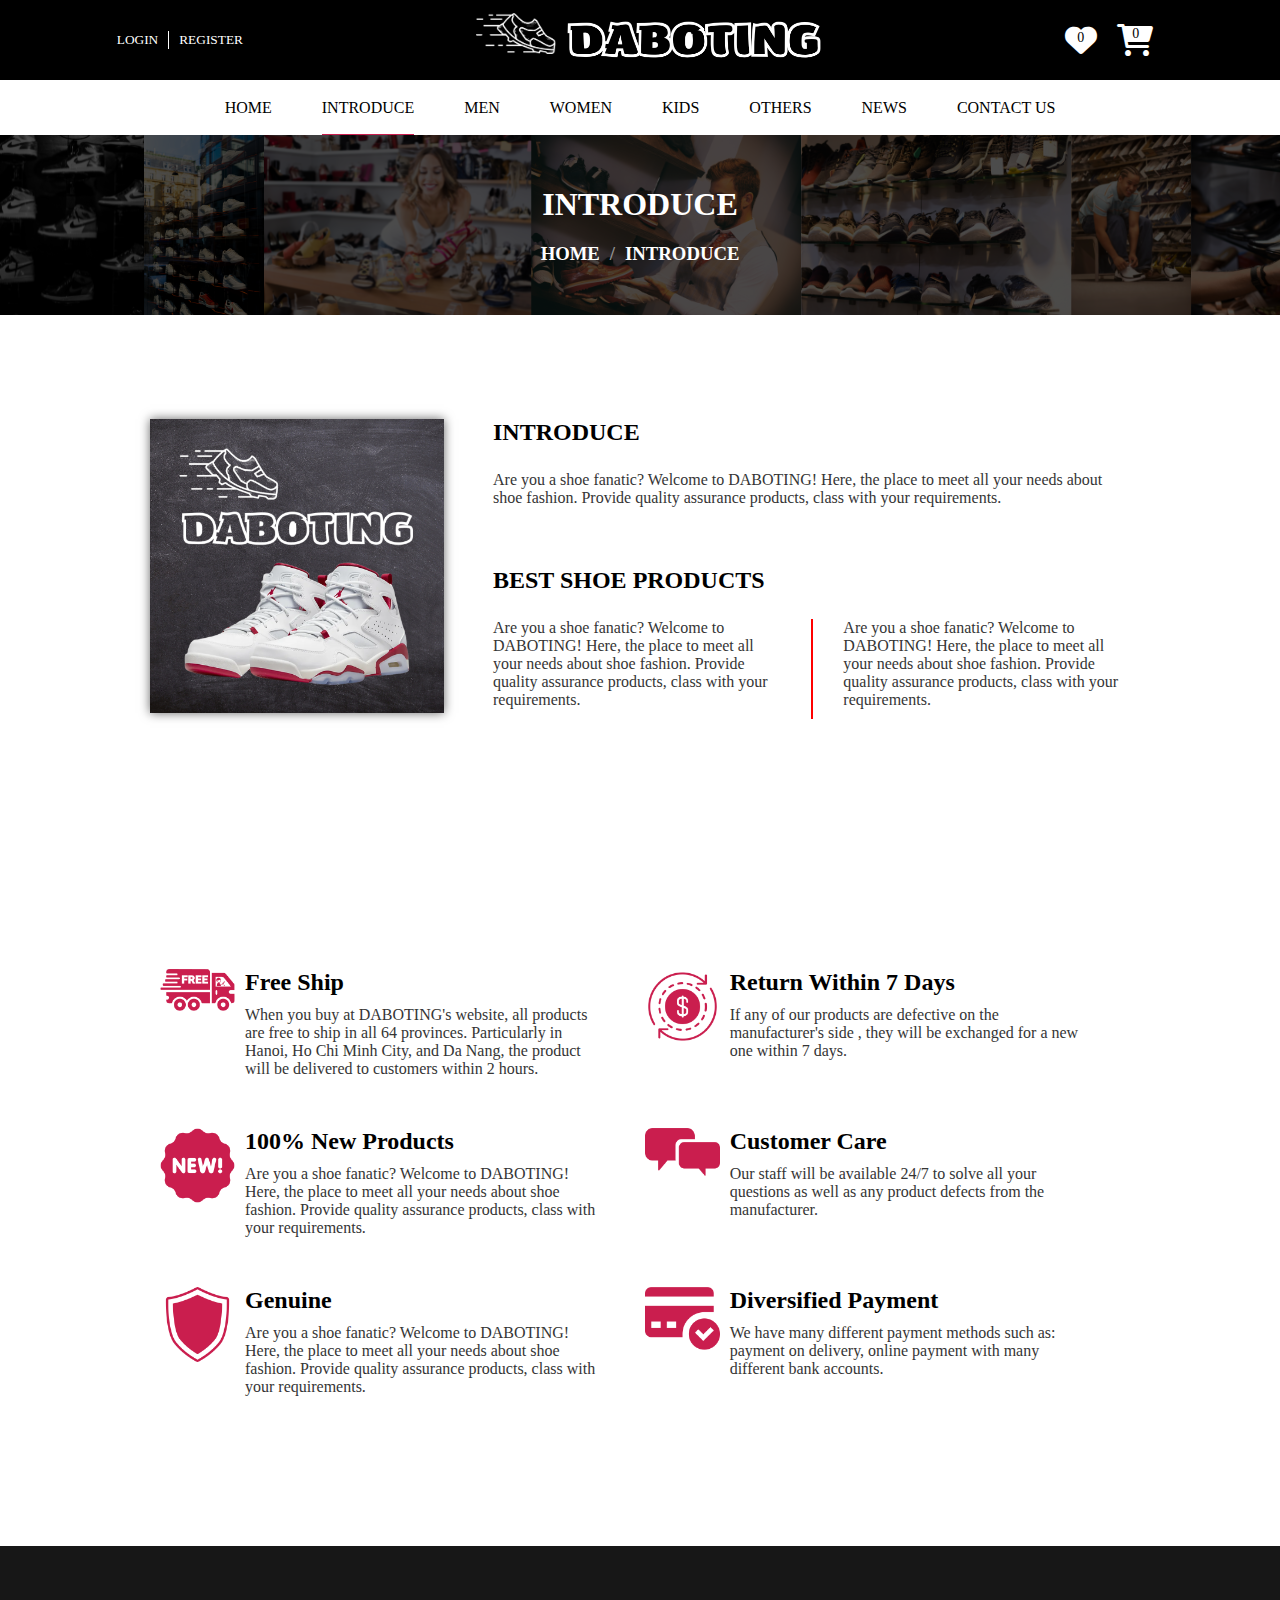
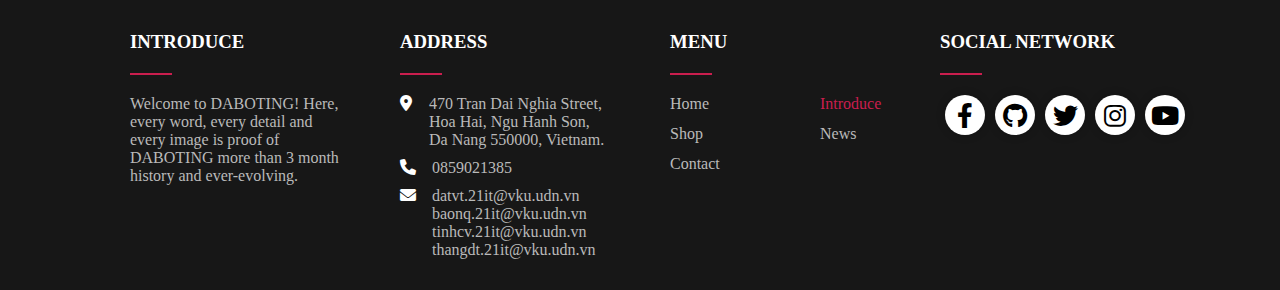
<file: introduce.html>
<!DOCTYPE html>
<html lang="en">
<head>
    <meta charset="UTF-8">
    <meta http-equiv="X-UA-Compatible" content="IE=edge">
    <meta name="viewport" content="width=device-width, initial-scale=1.0">
    <link rel="stylesheet" href="./assets/css/main.css">
    <link rel="stylesheet" href="./assets/css/introduce.css">
    <link rel="stylesheet" href="./assets/fonts/fontawesome-free-6.0.0-web/css/all.css">
    <link rel="icon" href="./assets/img/logo4.png" type="image/x-icon">
    <title>D A B O T I N G</title>
</head>
<body>
    <div class="container">
        <!-- Header -->
        <div id="header" class="animation">
            <!-- Header top -->
            <div class="header__top">
                <div class="header__top--register-login">
                    <button class="header__top--register-login-btn btn_login">
                        <p>LOGIN</p>
                    </button>
                    <hr>
                    <button class="header__top--register-login-btn btn_register">
                        <p>REGISTER</p>
                    </button>
                </div>
                <a href="./home.html" class="header__top--logo" style="text-align: center; text-decoration: none; display: flex;">
                    <img src="./assets/img/logo.png" style="width: 80px; height: 41.2px; margin-right: 10px;" alt="">
                    <img src="./assets/img/name.png" style="height: 49px; width: auto; margin-top: 5px;" alt="">
                </a>
                <div class="header__top--cart">
                    <div class="header__top-heart">
                        <i class="fa-solid fa-heart"></i>
                        <span class="count_favorite">0</span>
                        <div class="heart__hover">
                            <div class="heart__hover-head">
                                <p>My Favourites</p>
                            </div>
                            <div class="heart__hover-body">
                                <div  class="heart__hover-list">
                                    <div class="no_favorite">
                                        No favorite products yet
                                    </div>
                                </div>
                                <div class="heart__add-cart">
                                    <button>Add to cart</button>
                                </div>
                            </div>
                        </div>
                    </div>
                    <div class="header__top-shop">
                        <i class="fa-solid fa-cart-shopping"></i>
                        <span class="count_cart">0</span>
                        <div class="shop__hover">
                            <div class="cart__hover-head">
                                <p>My Cart</p>
                            </div>
                            <div class="cart__hover-body">
                                <div class="cart__hover-list">  
                                    <div class="no_product">
                                        Your cart has no products
                                    </div>
                                </div>
                                <div class="cart_payment-pay">
                                    <span>
                                        Total money: <span class="total">0$</span>
                                    </span>
                                    <button>Payment</button>
                                </div>
                            </div>
                        </div>
                    </div>
                    
                </div>
            </div>
            <!-- Lo go -->

            <!-- Header Bottom -->
            <div class="header__bottom">
                <div class="header__bottom--list">

                    <div class="header__bottom--item">
                        <a href="./home.html" class="header__bottom--link ">HOME</a>
                    </div>
                    <div class="header__bottom--item">
                        <a href="./introduce.html" class="header__bottom--link header__bottom--link-main header__bottom--link-focus">INTRODUCE</a>
                    </div>                              
                    <div class="header__bottom--item">
                        <a href="./men.html" class="header__bottom--link">MEN</a>
                    </div>                              
                    <div class="header__bottom--item">
                        <a href="./women.html" class="header__bottom--link">WOMEN</a>
                    </div>                              
                    <div class="header__bottom--item">
                        <a href="./kids.html" class="header__bottom--link">KIDS</a>
                    </div>                              
                    <div class="header__bottom--item">
                        <a href="./others.html" class="header__bottom--link">OTHERS</a>
                    </div>                              
                    <div class="header__bottom--item">
                        <a href="./news.html" class="header__bottom--link">NEWS</a>
                    </div>                              
                    <div class="header__bottom--item">
                        <a href="./contact.html" class="header__bottom--link">CONTACT US</a>
                    </div>
                </div>
                
            </div>
        </div>

        <!-- Login vs Register -->

        <!-- Form đăng ký -->
        <div class="register">
            <div class="register-content">
                <div class="close-register">
                    <button class="btn_close-register"><i class="fa-solid fa-xmark"></i></button>
                </div>
                <h1>Register</h1>
                <form>
                    <div class="form-control">
                        <input type="text" id="username" name="username" placeholder="Username"/>
                    </div>
                    <div class="form-control">
                        <input type="email" id="email" name="email" placeholder="Email"/>
                    </div>
                    <div class="form-control">
                        <input type="password" id="password" name="password" placeholder="Password"/>
                    </div>
                    <div class="form-control">
                        <input type="password" id="repassword" name="repassword" placeholder="Repassword"/>
                    </div>
                    <input type="submit" value="REGISTER"/>
                    <div class="signup_link">
                        I already have an account.    <a href="#">Login</a>
                    </div>
                </form>
            </div>
        </div>
        
        <!-- Form đăng nhập -->
        <div class="login">
            <div class="login-content">
                <div class="close-login">
                    <button class="btn_close-login"><i class="fa-solid fa-xmark"></i></button>
                </div>
                <h1>Login</h1>
                <form>
                    <div class="form-control">
                        <input type="text" id="username" name="username" placeholder="Username"/>
                    </div>
                    <div class="form-control">
                        <input type="password" id="password" name="password" placeholder="Password"/>
                    </div>
                    <input type="submit" value="LOGIN"/>
                    <div class="signup_link">
                        I can't remember my password.    <a href="#">Register</a>
                    </div>
                </form>
            </div>
        </div>

        <!-- Body -->
        
        <div class="body">
            <div class="img-intro">
                <img src="./assets/img/intro/img-introduce.png" alt="">
                <div class="back-ground"></div>
                <div class="text-intro">
                    <h1>INTRODUCE</h1>
                    <div style="display: flex; width: 100%; justify-content: center;">
                        <a href="./home.html"><h3>HOME</h3></a>
                        <h3 style="color: #949494; margin: 0 10px;">/</h3>
                        <h3>INTRODUCE</h3>
                    </div>
                </div>
            </div>
            <div class="shoe-intro">
                <div class="img">
                    <img src="./assets/img/intro/intro-shoe.png" alt="">
                </div>
                <div class="text">
                    <div class="text__head">
                        <h2>INTRODUCE</h2>
                        <p>Are you a shoe fanatic? Welcome to DABOTING! Here, the place to meet all your needs about 
                            shoe fashion. Provide quality assurance products, class with your requirements.
                        </p>
                    </div>
                    <div class="text__body">
                        <h2>BEST SHOE PRODUCTS</h2>
                        <div style="display: flex; width: 100%; justify-content: space-between;">
                            <p>Are you a shoe fanatic? Welcome to DABOTING! Here, the place to meet all your needs about 
                                shoe fashion. Provide quality assurance products, class with your requirements.</p>
                            <hr>
                            <p>Are you a shoe fanatic? Welcome to DABOTING! Here, the place to meet all your needs about 
                                shoe fashion. Provide quality assurance products, class with your requirements.</p>
                        </div>
                    </div>
                </div>
            </div>
            <div class="table">
                <table>
                    <tr>
                        <td class="table__img">
                            <img src="./assets/img/intro/intro-icon/1.png" alt="">
                        <td class="table__text">
                            <h2>Free Ship</h2>
                            <span>When you buy at DABOTING's website, all products are free to ship in all 64 provinces. Particularly in Hanoi,
                                 Ho Chi Minh City, and Da Nang, the product will be delivered to customers within 2 hours.</span>
                        </td>
                        <td class="table__img">
                            <img src="./assets/img/intro/intro-icon/2.png" alt="">
                        </td>
                        <td class="table__text">
                            <h2>Return Within 7 Days</h2>
                            <span>If any of our products are defective on the manufacturer's side
                                , they will be exchanged for a new one within 7 days.</span>
                        </td>                        
                    </tr>
                    <tr>
                        <td class="table__img">
                            <img src="./assets/img/intro/intro-icon/3.png" alt="">
                        </td>
                        <td class="table__text">
                            <h2>100% New Products</h2>
                            <span>Are you a shoe fanatic? Welcome to DABOTING! Here, the place to meet all your needs about 
                                shoe fashion. Provide quality assurance products, class with your requirements.</span>
                        </td>
                        <td class="table__img">
                            <img src="./assets/img/intro/intro-icon/4.png" alt="">
                        </td>
                        <td class="table__text">
                            <h2>Customer Care</h2>
                            <span>Our staff will be available 24/7 to solve all your 
                                questions as well as any product defects from the manufacturer.</span>
                        </td>                        
                    </tr>
                    <tr>
                        <td class="table__img">
                            <img src="./assets/img/intro/intro-icon/5.png" alt="">
                        </td>
                        <td class="table__text">
                            <h2>Genuine</h2>
                            <span>Are you a shoe fanatic? Welcome to DABOTING! Here, the place to meet all your needs about 
                                shoe fashion. Provide quality assurance products, class with your requirements.</span>
                        </td>
                        <td class="table__img">
                            <img src="./assets/img/intro/intro-icon/6.png" alt="">
                        </td>
                        <td class="table__text">
                            <h2>Diversified Payment</h2>
                            <span>We have many different payment methods such as: payment on 
                                delivery, online payment with many different bank accounts.</span>
                        </td>                        
                    </tr>
                    
                </table>
            </div>


            
        </div>
    
        <!-- Footer -->
        <footer>
            <div class="footer">
                <div class="footer__content introduce">
                    <h3>INTRODUCE</h3>
                    <hr>
                    <p>Welcome to DABOTING! Here, every word, every detail and every image is proof of DABOTING more than 3 month history and ever-evolving.</p>
                </div>
                <div class="footer__content address">
                    <h3>ADDRESS</h3>
                    <hr>
                    <div class="address-item">
                        <ul>
                            <li style="display: flex;">
                                <i class="fa-solid fa-location-dot"></i>
                                <span style="margin-left: 5px;">470 Tran Dai Nghia Street, Hoa Hai, Ngu Hanh Son, Da Nang 550000, Vietnam.</span>
                            </li>
                            <li>
                                <a href="">
                                    <i class="fas fa-phone"></i> 0859021385
                                </a>
                            </li>
                            <li>
                                <i class="fas fa-envelope"></i> <a href="mailto:datvt.21it@vku.udn.vn">datvt.21it@vku.udn.vn</a> 
                                <p><a href="mailto:baonq.21it@vku.udn.vn">baonq.21it@vku.udn.vn</a></p>
                                <p><a href="mailto:tinhcv.21it@vku.udn.vn">tinhcv.21it@vku.udn.vn</a></p>
                                <p><a href="mailto:thangdt.21it@vku.udn.vn">thangdt.21it@vku.udn.vn</a></p>
                            </li>
                        </ul> 
                    </div>
                </div>
                <div class="footer__content menu">
                    <h3>MENU</h3>
                    <hr>
                    <div class="menu_link">
                        <div>
                            <ul>
                                <li>
                                    <a class="content_inside" href="./home.html">Home</a>
                                </li>
                                <li>
                                    <a class="content_inside" href="./men.html">Shop</a>
                                </li>
                                <li>
                                    <a class="content_inside" href="./contact.html">Contact</a>
                                </li>
                            </ul>
                        </div>
                        <div>
                            <ul>
                                <li>
                                    <a class="content_inside content_hover" href="./introduce.html">Introduce</a>
                                </li>
                                <li>
                                    <a class="content_inside" href="./news.html">News</a>
                                </li>
                            </ul>
                        </div>
                    </div>
                </div>
                <div class="footer__content social_network">
                    <h3>SOCIAL NETWORK</h3>
                    <hr>
                    <div class="social_network_item">
                        <a href="https://www.facebook.com/profile.php?id=100069834352178" >
                            <div class="icon facebook">
                                <i class="fab fa-facebook-f"></i>
                                <span class="tooltip">Facebook</span>
                            </div>
                        </a>
                        <a href="">
                            <div class="icon github">
                                <i class="fab fa-github"></i>
                                <span class="tooltip">Github</span>
                            </div>
                        </a>
                        <a href="">
                            <div class="icon twitter">
                                <i class="fab fa-twitter"></i>
                                <span class="tooltip">Twitter</span>
                            </div>
                        </a>
                        <a href="">
                            <div class="icon instagram">
                                <i class="fab fa-instagram"></i>
                                <span class="tooltip">Instagram</span>
                            </div>
                        </a>
                        <a href="">
                            <div class="icon youtube">
                                <i class="fab fa-youtube"></i>
                                <span class="tooltip">Youtube</span>
                            </div>
                        </a>
                    </div>
                </div>
            </div>
        </footer>
    </div>
    <script src="./app/introduce.js"></script>
</body>
</html>
</file>
<file: assets/css/main.css>
* {
    padding: 0;
    margin: 0;
    box-sizing: border-box;
    font-family: 'Times New Roman', Times, serif;
}

:root {
    --pink-color: #CA1E4E;
    --pink-color-hover: #b00b3a;
}

body {
    -webkit-touch-callout: none;
    -webkit-user-select: none;
    -moz-user-select: none;
    -ms-user-select: none;
    -o-user-select: none;
    user-select: none;
}

#header {
    box-shadow: 0px 0px 10px rgba(0, 0, 0, 0.4);
}

.body.body65px {
    margin-top: 40px;
}

.body.body__header {
    margin-top: 175px;
}

#header.header__ani {
    position: fixed;
    width: 100%;
    top: 0px;
    z-index: 3;
    animation: haeder ease-in 0.4s;
}

@keyframes haeder {
    from {
        opacity: 0;
        transform: translateY(-100%);
    }
    to {
        opacity: 1;
        transform: translateY(0);
    }
}


.header__top {
    width: 100%;
    height: 80px;
    background-color: black;
    display: flex;
    justify-content: space-around;
}

.header__top--register-login {
    margin: auto 0;
    display: flex;
    align-items: center;
}

.header__top--register-login-btn {
    background-color:black;
    cursor: pointer;
    border: none;
    color: white;
    padding: 18px 0;
}

.header__top--register-login-btn:hover {
    opacity: 0.7;
}

.header__top--register-login hr {
    height: 18px;
    width: 1px;
    background-color: white;
    border: none ;
    cursor: default;
    margin: 0 10px;
}

.header__top--logo {
    color: white;
    margin: auto 0;
}

.header__top--cart {
    color: white;
    margin: auto 0;
    display: flex;
}

.header__top--cart i {
    cursor: pointer;
    font-size: 32px;
    margin: 0 10px;
}

.header__top--cart i:hover {
    opacity: 0.7;
}

/* heart__hover */

.header__top-heart:hover .heart__hover, .header__top-shop:hover .shop__hover {
    display: block;
}

.header__top-heart, .header__top-shop {
    position: relative; 
}

.count_favorite {
    color: #000;
    position: absolute;
    font-size: 14px;
    top: 6px;
    left: 22px;
}

.count_cart {
    color: #000;
    position: absolute;
    font-size: 14px;
    top: 2px;
    left: 25px;
}

.heart__hover {
    height: 395px;
}

.shop__hover {
    height: 395px;
}

.heart__hover, .shop__hover {
    position: absolute;
    box-shadow: 0px 0px 10px rgba(0, 0, 0, 0.3);
    top: 150%;
    right: 0;
    width: 350px;   
    background-color: white;
    border-radius: 10px;
    animation: headerNotify ease-in 0.35s;
    transform-origin: 90% top ;
    will-change: transform, opacity;
    display: none;
    z-index: 4;
}

@keyframes headerNotify {
    from {
        opacity: 0;
        transform: scale(0);
    }
    to {
        opacity: 1;
        transform: scale(1);
    }
} 

.heart__hover::after, .shop__hover::after {
    position: absolute;
	content: '';
	height: 13.5px;
	width: 13.5px;
	top: -6px;
    right: 9.5px;
    background-color:white;
	transform: translateX(-50%) rotate(45deg);
}

.heart__hover::before, .shop__hover::before {
    position: absolute;
	content: '';
	height: 20px;
    width: 50px;
	top: -20px;
    right: 9.5px;
} 


.cart__hover-head, .heart__hover-head {
    height: 40px;
    padding: 10px;
    display: flex;
}

.cart__hover-head p, .heart__hover-head p {
    color: black;
    font-size: 17px;
    font-weight: 200;
    margin: auto;
}

.cart__hover-body {
    background-color: white;
}

.heart__hover-list, .cart__hover-list {
    position: absolute;
    width: 350px;
    height: 300px;
    overflow: auto;
}

.no_product, .no_favorite {
    justify-content: center;
    color: #171717;
    font-size: 20px;
    margin-top: 140px;
    display: flex;
}

.cart_content, .heart_content {
    display: flex;
    width: 100%;
    height: 60px;
}

.cart_content:hover, .heart_content:hover {
    background-color: #e6dbdb;
}

.cart_content-img, .heart_content-img {
    width: 20%;
}

.cart_content-img img, .heart_content-img img {
    width: auto;
    height: 60px;
}

.cart_content-detail, .heart_content-detail {
    padding: 13px 0 0 10px;
    width: 68%;
}

.name_product, .heart__name-product {
    color: #171717;
}

.price_product, .heart__price-product {
    color: #888;
    font-size: 14px;
}

.cart_content-delete, .heart_content-delete {
    width: 12%;
    text-align: center;
    align-items: center;
}

.cart_content-delete i, .heart_content-delete i {
    padding-top: 13px;
    font-size: 32px;
    color: var(--pink-color);
}

.cart_content-delete i:hover, .heart_content-delete i:hover {
    transform: scale(0.8);
}

.cart_payment-pay, .heart__add-cart {
    margin-top: 20px;
    justify-content: end;
    position: absolute;
    bottom: 10px;
    right: 0;
    display: none;
}

.cart_payment-pay span {
    padding: 12px 0;
    color: #171717;
}

.cart_payment-pay button, .heart__add-cart button {
    height: 40px;
    width: 130px;
    margin: 0 20px 0 8px;
    border-radius: 40px;
    font-size: 13px;
    border: none;
    background-color: var(--pink-color);
    color: white;
    cursor: pointer;
    transition: 0.25s;
}

.cart_payment-pay button:hover, .heart__add-cart button:hover {
    transform: scale(0.9);
}


/* Header__bottom */

.header__bottom {
    background-color: white;
    height: 55px;
}

.header__bottom {
    display: flex;
    justify-content: center;
}

.header__bottom--list {
    display: flex;
    align-items: center;
}

.header__bottom--item {
    margin: 0 25px;
}

.header__bottom--link {
    padding: 18px 0;
    color: black;
    text-decoration: none;
} 

.header__bottom--link-main {
    border-bottom: 3px solid var(--pink-color);
}

.header__bottom--link:hover {
    border-bottom: 3px solid var(--pink-color);
}

/* Start login - register */

.register, .login {
    z-index: 3;
    position: fixed;
    top: 0;
    left: 0;
    right: 0;
    bottom: 0;
    background-color: rgba(0, 0, 0, 0.4);
    display: none;
	align-items: center;
	justify-content: center;
}

.register.openFormRegister, .login.openFormLogin {
	display: flex;
}

.register-content, .login-content {
	position: absolute;
	width: 400px;
	background: white;
	border-radius: 10px;
	box-shadow: 0px 0px 15px rgba(0, 0, 0, 0.05);
	animation: login_register ease 1s;
}

.register-content form, .login-content form {
	padding: 0 40px;
}

.close-register, .close-login {
	width: 100%;
	text-align: end;
}

.btn_close-register, .btn_close-login {
	height: 20px;
	border: none;
	margin: 5px 10px 0 0;
	background-color: #fff;
    font-size: 28px;
    color: #CA1E4E;
    cursor: pointer;
    transform: .25s;
}

.btn_close-register:hover, .btn_close-login:hover {
    transform: scale(.9);
}

.register-content h1, .login-content h1 {
	text-align: center;
	padding-top: 20px;
}

.register form .form-control, .login form .form-control {
	position: relative;
	border-bottom: 2px solid #adadad;
	margin: 40px 0;
}

.register input[type='submit'], .login input[type='submit'] {
	margin-top: 20px;
	width: 100%;
	height: 50px;
	border: 1px solid;
	background: #CA1E4E;
	border-radius: 25px;
	font-size: 18px;
	color: #e9f4fb;
	font-weight: 700;
	cursor: pointer;
}

.register input[type='submit']:hover, .login input[type='submit']:hover {
	background-color: #b00b3a;
}

.close_register-login {
	width: 100%;
	text-align: end;
}

.form-control input {
	width: 100%;
	height: 40px;
	font-size: 16px;
	border: none;
	background: none;
	outline: none;
}

.signup_link {
	margin: 25px 0;
	text-align: center;
	font-size: 16px;
	color: #666666;
}

.signup_link a {
	color: #2691d9;
	text-decoration: none;
}

.signup_link a:hover {
	text-decoration: underline;
}

@keyframes login_register {
	from {
		opacity: 0;
        transform: translateY(-70%);
    }
    to {
		opacity: 1;
        transform: translateY(0);
    }
}

/* End login register */

.message {
    position: absolute;
    right: 0;
    bottom: 0;
}


/* Footer */

footer {
    background-color: #171717;
    padding: 0 100px;
    padding-top: 70px;
}

.footer h3 {
    color: #fff;
}

.footer {
    display: flex;
}

.footer__content {
    width: 25%;
    padding: 15px 30px;
}

.footer__content hr {
    width: 20%;
    text-align: start;
    margin: 20px 0;
    background-color: var(--pink-color);
    border: 1px solid var(--pink-color);
}
/* introduce */

.introduce p {
    color: #bababa;
}

/* address */
.address-item {
    margin: 16px 0;
}

.address-item i {
    color: #fff;
    margin-right: 12px;
}

.address-item ul {
    padding: 0;
    list-style-type: none;
    color: #bababa;
}

.address-item li {
    margin-bottom: 10px;
}

.address-item p {
    margin: 0 32px;
}


.address-item a {
    text-decoration: none;
    color: #bababa;
}

.address-item a:hover {
    color: var(--pink-color);
}
/* Menu */
.menu_link {
    display: flex ;
}

.menu_link ul {
    padding: 0;
}

.menu_link li {
    list-style-type: none;
    padding: 0;
    width: 150px;
    margin-bottom: 12px;
}

.content_inside {
    color: #bababa;
    text-decoration: none;
}

.content_inside.content_hover {
    color: var(--pink-color);
}

.content_inside:hover {
    color: var(--pink-color);
}
/* social network */

.social_network_item {
    margin: 16px 0;
    display: flex;
}

.social_network_item a {
    text-decoration: none;
    color: black;
}

.icon {
	margin: 0 5px;
	cursor: pointer;
	position: relative;
}

.icon i {
	height: 40px;
	width: 40px;
	border-radius: 50%;
	background: #fff;
	box-shadow: 0px 0px 10px rgba(0, 0, 0, 0.2);
	font-size: 25px;
	display: flex;
	align-items: center;
	justify-content: center;
}

.icon .tooltip {
	position: absolute;
	top: 0;
	left: 50%;
	transform: translateX(-50%);
	color: #fff;
	padding: 10px 18px;
	font-size: 20px;
	font-weight: 500;
	border-radius: 25px;
	opacity: 0;
	pointer-events: none;
	box-shadow: 0px 10px 10px rgba(0, 0, 0, 0.2);
}

.icon .tooltip:before {
	position: absolute;
	content: '';
	height: 15px;
	width: 15px;
	left: 50%;
	bottom: -6px;
	transform: translateX(-50%) rotate(45deg);
}

.tooltip,
.icon i {
	transition: 0.3s;
}

.icon:hover .tooltip {
	opacity: 1;
	pointer-events: auto;
	top: -70px;
}

.icon:hover i {
	color: white;
}

.facebook .tooltip:before,
.facebook:hover i,
.facebook .tooltip {
	background: #3b5999;
}
.github .tooltip:before,
.github:hover i,
.github .tooltip {
	background: #333;
}
.twitter .tooltip:before,
.twitter:hover i,
.twitter .tooltip {
	background: #46c1f6;
}
.instagram .tooltip:before,
.instagram:hover i,
.instagram .tooltip {
	background: #CA1E4E;
}
.youtube .tooltip:before,
.youtube:hover i,
.youtube .tooltip {
	background: #FF0000;
}
</file>
<file: assets/css/introduce.css>
/* Body */

body {
    animation: abc ease-in 0.4s;
}
@keyframes abc {
    from {
        opacity: 0.5;
    }
    to {
        opacity: 1;
    }
}

.body {
    margin-top: 0;
    width: 100%;
    background-color: white;
}

.body__abc {
    margin-top: 135px;
}

.img-intro {
    position: relative;
}
.img-intro img {
    width: auto;
    height: auto;
}
.back-ground {
    position: absolute;
    top: 0;
    width: 100%;
    height: 180px;
    background-color: black;
    opacity: 0.7;
}

.text-intro {
    position: absolute;
    top: 0;
    display: flex;
    justify-content: center;
    flex-direction: column;
    align-items: center;
    width: 100%;
    height: 180px;
}

.text-intro {
    color: white;
}
.text-intro h1 {
    margin-bottom: 20px;
}


.text-intro a{
    text-decoration: none;
    color: white;
}

.text-intro a:hover {
    color: black;
}

.shoe-intro {
    margin: 100px 150px 0 150px;
    height: 500px;
    display: flex;
    justify-content: space-between;
}

@keyframes left-to-right {
    from {
        transform: translateX(-150%);
        opacity: 0;
    }
    to {
        transform: translateX(0);
        opacity: 1;
    }
}

.shoe-intro .img {
    width: 30%;
    animation: left-to-right ease-in-out .8s;
}

.shoe-intro .img img {
    width: 100%;
    box-shadow: 0 0 10px rgba(0, 0, 0, 0.6);
}

.shoe-intro .text {
    width: 65%;
    animation: right-to-left ease-in-out .8s;
}

@keyframes right-to-left {
    from {
        transform: translateX(150%);
        opacity: 0;
    }
    to {
        transform: translateX(0);
        opacity: 1;
    }
}

.text__head {
    margin-bottom: 60px;
}

.text__head h2, .text__head p, .text__body h2 {
    margin-bottom: 25px;
}

.text__head p, .text__body p, .table__text span {
    color: #353535;
}

.text__body p {
    width: 45%;
}

.text__body hr {
    width: 1px;
    height: 100px;
    border: none;
    border-left: 2px solid red;
}

.table {
    margin: 0 150px 100px 150px;
}

.table table {
    width: 100%;
    border-spacing: 10px 50px;
}


.table table img {
    width: 75px;
    height: auto;
}

td {
    vertical-align: top;
}


.table__text{
    width: 43%;
    margin-bottom: 20px;
    padding-right: 30px;
}

.table__text h2 {
    margin-bottom: 10px;
}
</file>
